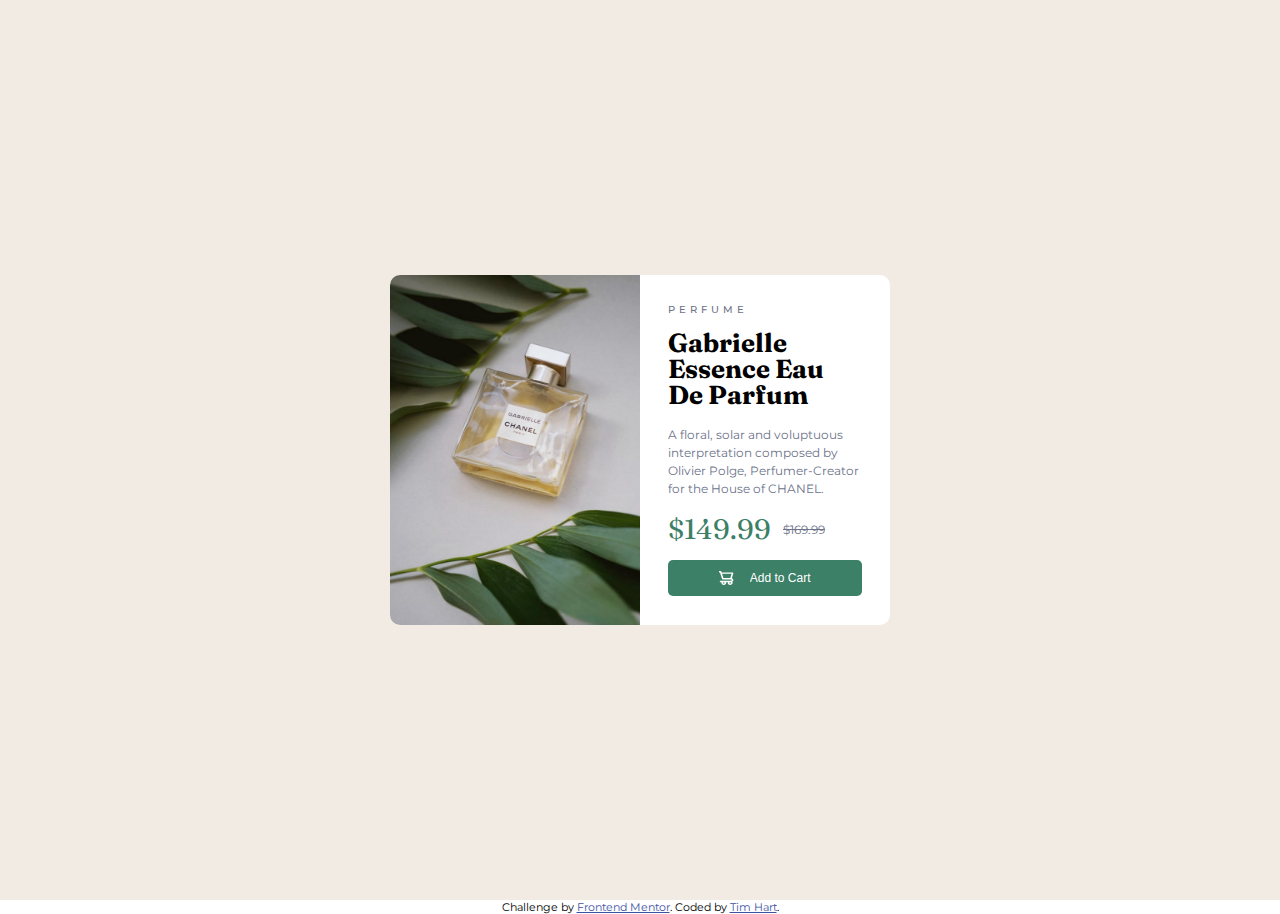
<file: index.html>
<!DOCTYPE html>

<html lang="en-GB">

<head>
	<meta charset="UTF-8">
	<meta name="viewport" content="width=device-width, initial-scale=1.0">

	<link rel="icon" type="image/png" sizes="32x32" href="images/favicon-32x32.png">
	<link rel="stylesheet" href="style.css">

	<title>Frontend Mentor | Product preview card component</title>
</head>

<body>
	<main class="backdrop">
		<div class="preview-card">
			<img class="desktop product-image" src="images/image-product-desktop.jpg" alt="product image">
			<img class="mobile product-image" src="images/image-product-mobile.jpg" alt="product image">
			<div class="card-content">
				<p class="category">PERFUME</p>
				<h1 class="title">Gabrielle Essence Eau De Parfum</h1>
				<p class="description">A floral, solar and voluptuous interpretation composed by Olivier Polge,
					Perfumer-Creator for the House of CHANEL.
				</p>
				<div class="pricing">
					<p class="now">$149.99</p>
					<p class="was"><s>$169.99</s></p>
				</div>
				<button class="btn-primary">
					<img class="icon" src="images/icon-cart.svg" alt="cart icon">
					<span class="cta">Add to Cart</span>
				</button>
			</div>
		</div>
	</main>

	<footer class="attribution">
		Challenge by <a href="https://www.frontendmentor.io?ref=challenge" target="_blank">Frontend Mentor</a>.
		Coded by <a href="https://www.ihartdev.co.uk/">Tim Hart</a>.
	</footer>
</body>
</html>
</file>
<file: style.css>
/* IMPORTS */
@import url('https://fonts.googleapis.com/css2?family=Montserrat:wght@500;700&display=swap');
@import url('https://fonts.googleapis.com/css2?family=Fraunces:opsz,wght@9..144,700&display=swap');

/* RESET */
* {
	margin: 0;
	padding: 0;
	overflow: hidden;
	outline: none;
	border: none;
}

body {
	font-family: 'Montserrat', sans-serif;
	font-size: 14px;
}

/* GENERAL */
.backdrop {
	display: flex;
	justify-content: center;
	align-items: center;
	width: 100vw;
	height: 100vh;
	background-color: hsl(30, 38%, 92%);
}

.preview-card {
	display: flex;
	width: 500px;
	height: 350px;
	background-color: hsl(0, 0%, 100%);
	border-radius: 10px;
}

.mobile {
	display: none;
}

.product-image {
	min-width: 50%;
}

.card-content {
	margin: 28px;
}

.category {
	color: hsl(228, 12%, 48%);
	font-size: 10px;
	font-weight: 500;
	letter-spacing: 4px;
	margin-bottom: 14px;
}

.title {
	font-family: 'Fraunces', serif;
	font-size: 26px;
	font-weight: 700;
	line-height: 1;
	margin-bottom: 18px;
}

.description {
	color: hsl(228, 12%, 48%);
	font-size: 12px;
	line-height: 1.5;
	margin-bottom: 14px;
}

.pricing {
	display: flex;
	align-items: center;
	gap: 0.75rem;
	margin-bottom: 14px;
}

.now {
	color: hsl(158, 36%, 37%);
	font-family: 'Fraunces', serif;
	font-size: 28px;
}

.was {
	color: hsl(228, 12%, 48%);
	font-size: 12px;
}

.btn-primary {
	display: flex;
	justify-content: center;
	align-items: center;
	gap: 1rem;
	width: 100%;
	height: 36px;
	background-color: hsl(158, 36%, 37%);
	border-radius: 5px;
}

.btn-primary:hover {
	cursor: pointer;
	background-color: hsl(212, 21%, 14%);
}

.icon {
	width: 0.9rem;
	height: 0.9rem;
}

.cta {
	color: hsl(0, 0%, 100%);
	font-size: 12px;
}

/* MEDIA QUERIES */
@media only screen and (max-width: 376px) {
	.preview-card {
		display: flex;
		flex-direction: column;
		width: 95vw;
		height: 95vh;
	}

	.mobile {
		display: flex;
	}

	.desktop {
		display: none;
	}

	.title {
		font-size: 28px;
	}

	.description {
		font-size: 12px;
		letter-spacing: 1.2px;
		margin-bottom: 24px;
	}

	.btn-primary {
		height: 40px;
	}
}

/* FRONTEND MENTOR SET STYLE */
.attribution {
	font-size: 11px;
	text-align: center;
}

.attribution a {
	color: hsl(228, 45%, 44%);
}
</file>
